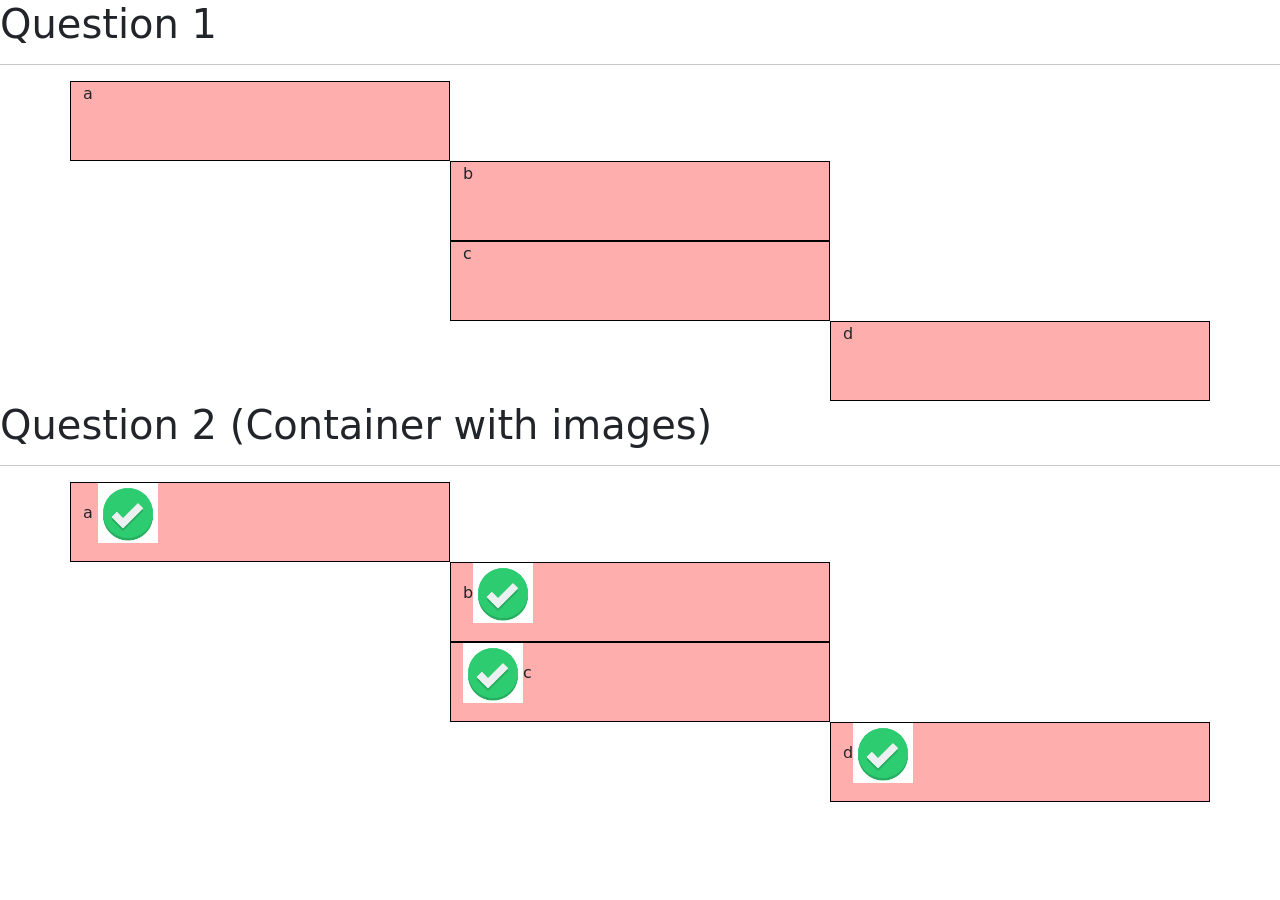
<file: src/Feb23HandsOn/index.html>
<!DOCTYPE html>
<html lang="en" dir="ltr">

<head>
  <meta charset="utf-8">
  <title>
    Bootstrap by maam
  </title>
  <link href="https://cdn.jsdelivr.net/npm/bootstrap@5.1.3/dist/css/bootstrap.min.css" rel="stylesheet" integrity="sha384-1BmE4kWBq78iYhFldvKuhfTAU6auU8tT94WrHftjDbrCEXSU1oBoqyl2QvZ6jIW3" crossorigin="anonymous">
  <script src="https://cdn.jsdelivr.net/npm/bootstrap@5.1.3/dist/js/bootstrap.bundle.min.js" integrity="sha384-ka7Sk0Gln4gmtz2MlQnikT1wXgYsOg+OMhuP+IlRH9sENBO0LRn5q+8nbTov4+1p" crossorigin="anonymous"></script>
  <link rel="stylesheet" href="css/style.css">
</head>

<body>

  <h1>Question 1</h1>
  <hr>
  <div class="container">
    <div class="row">
      <div class="col col-lg-4">a </div>
      <div class=" col-lg-4"></div>
      <div class=" col-lg-4"></div>
    </div>
  </div>
  <div class="container">
    <div class="row">
      <div class=" col-lg-4"></div>
      <div class="col col-lg-4">b</div>
      <div class="  col-lg-4"></div>
    </div>
  </div>
  <div class="container">
    <div class="row">
      <div class=" col-lg-4"></div>
      <div class="col col-lg-4">c</div>
      <div class="  col-lg-4"></div>
    </div>
  </div>
  <div class="container">
    <div class="row">
      <div class=" col-lg-4"> </div>
      <div class=" col-lg-4"></div>
      <div class=" col col-lg-4">d</div>
    </div>
  </div>


 <!-- ***************************Q2************************************* -->
  <h1>Question 2 (Container with images)</h1>
  <hr>

  <div class="container">
    <div class="row">
      <div class="col col-lg-4">
        a <img src="images/images.png" alt="">
      </div>
      <div class=" col-lg-4"></div>
      <div class=" col-lg-4"></div>
    </div>
  </div>
  <div class="container">
    <div class="row">
      <div class=" col-lg-4"></div>
      <div class="col col-lg-4">b<img src="images/images.png" alt=""></div>
      <div class="  col-lg-4"></div>
    </div>
  </div>
  <div class="container">
    <div class="row">
      <div class=" col-lg-4"></div>
      <div class="col col-lg-4"><img src="images/images.png" alt="">c</div>
      <div class="  col-lg-4"></div>
    </div>
  </div>
  <div class="container">
    <div class="row">
      <div class=" col-lg-4"> </div>
      <div class=" col-lg-4"></div>
      <div class=" col col-lg-4">d<img src="images/images.png" alt=""></div>
    </div>
  </div>
 <!-- **************************************************************** -->






</body>

</html>
</file>
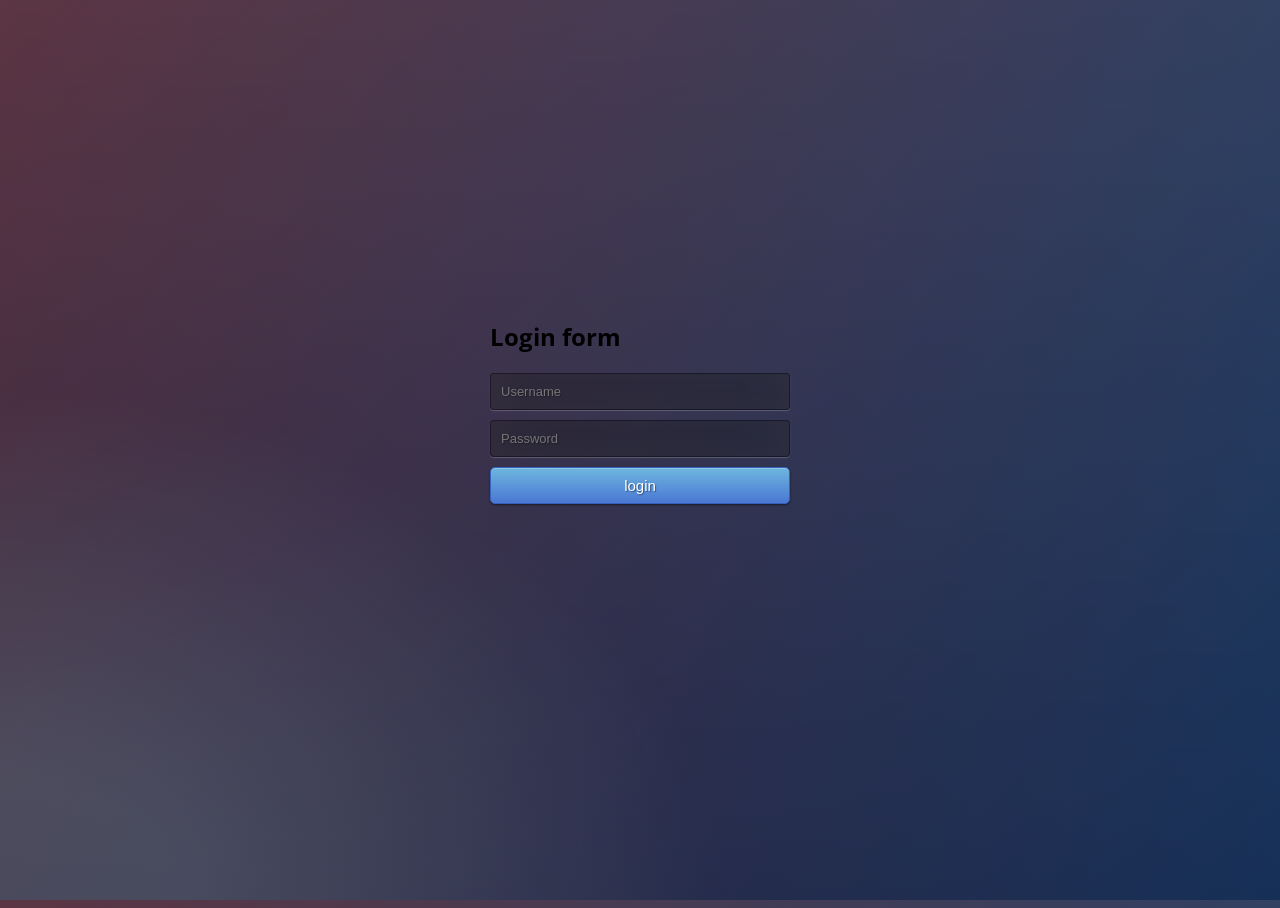
<file: src/Feb24HandsOn/Ques 2/index.html>
<!DOCTYPE html>
<html>
  <head>
    <title>Login form</title>
    <link rel="stylesheet" href="css/style.css" />
    <script src="script/login.js"></script>
  </head>
  <body>
    <div class="container">
      <div class="main">
        <div class="login">
        <h2>Login form</h2>
        <form id="form_id" method="post" name="">
          <input type="text" placeholder="Username" id="username" required="required" />
          <input type="password" placeholder="Password" id="password" required="required" />
          <input
            type="button"
            class="btn btn-primary btn-block btn-large"
            value="login"
            id="submit"
            onclick="validation()"
          />
        </button>
        </form>
      </div>
      </div>
    </div>
  </body>
</html>
</file>
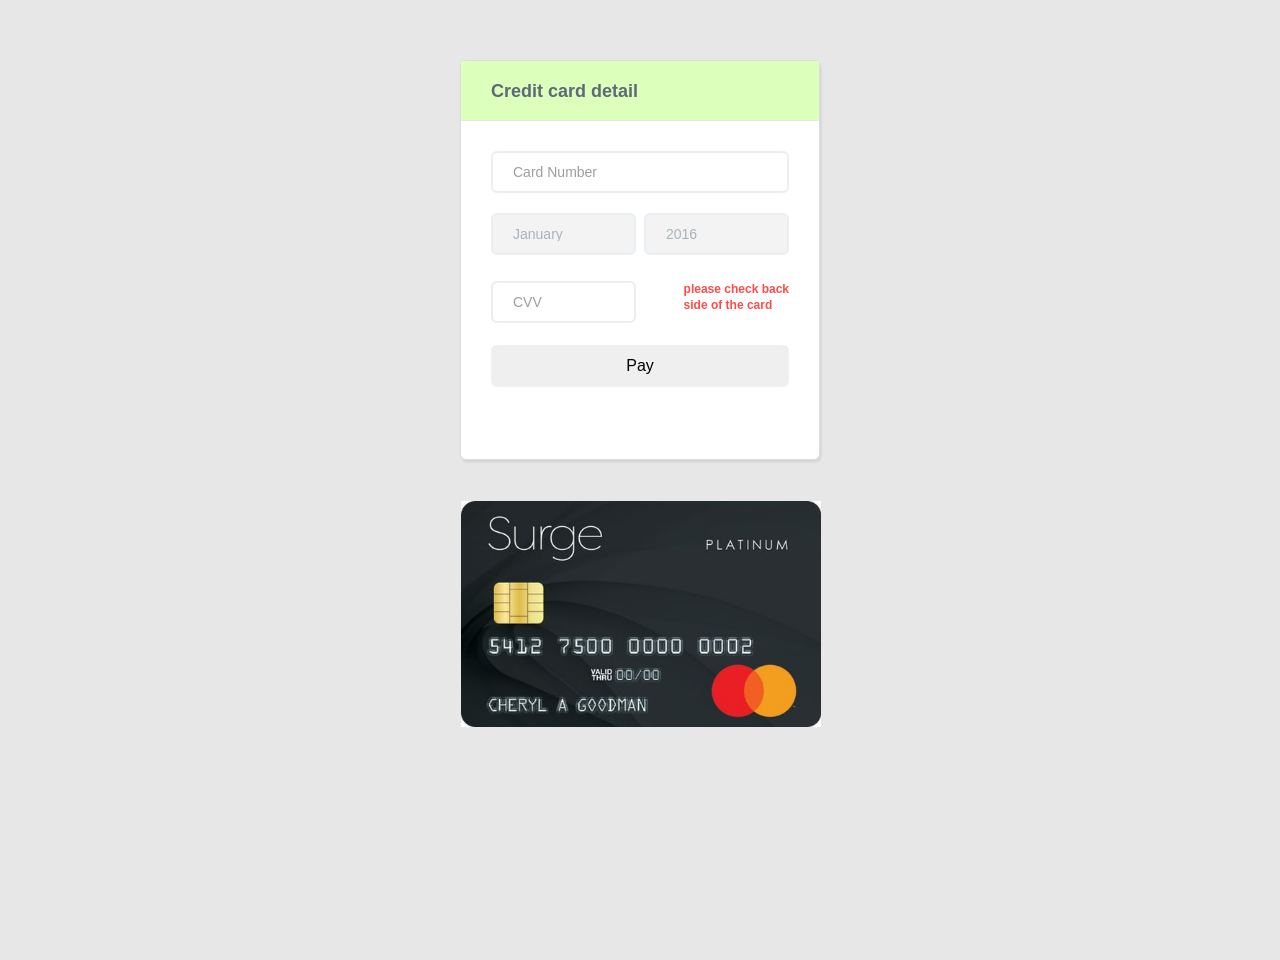
<file: src/Feb21HandsOn/Ques 2/CreditCardDetailsForm/index.html>
<!DOCTYPE html>
<html lang="en" dir="ltr">
<head>
  <meta charset="utf-8">
  <title></title>
  <link rel="stylesheet" href="css/styles.css">
  <!-- <link href="https://cdn.jsdelivr.net/npm/bootstrap@5.1.3/dist/css/bootstrap.min.css" rel="stylesheet" integrity="sha384-1BmE4kWBq78iYhFldvKuhfTAU6auU8tT94WrHftjDbrCEXSU1oBoqyl2QvZ6jIW3" crossorigin="anonymous"> -->
</head>
<body>
  <form class="credit-card">
    <div class="form-header">
      <h4 class="title">Credit card detail</h4>
    </div>

    <div class="form-body">

      <input type="text" class="card-number" placeholder="Card Number">

      <div class="date-field">
        <div class="month">
          <select class="form-select">
            <option value="january">January</option>
            <option value="february">February</option>
            <option value="march">March</option>
            <option value="april">April</option>
            <option value="may">May</option>
            <option value="june">June</option>
            <option value="july">July</option>
            <option value="august">August</option>
            <option value="september">September</option>
            <option value="october">October</option>
            <option value="november">November</option>
            <option value="december">December</option>
          </select>
        </div>
        <div class="year">
          <select class="Year form-select">
            <option value="2016">2016</option>
            <option value="2017">2017</option>
            <option value="2018">2018</option>
            <option value="2019">2019</option>
            <option value="2020">2020</option>
            <option value="2021">2021</option>
            <option value="2022">2022</option>
            <option value="2023">2023</option>
            <option value="2024">2024</option>
            <option value="2025">2025</option>
            <option value="2026">2026</option>
            <option value="2027">2027</option>
            <option value="2028">2028</option>
            <option value="2029">2029</option>
            <option value="2030">2030</option>
          </select>
        </div>
        <div class="card-verification">
          <div class="cvv-input">
            <input type="password" placeholder="CVV">
          </div>
          <div class="cvv-details">
            <p><strong> please check back<br /> side of the card</strong></p>
          </div>
        </div>
      </div>

      <div>
        <button type="submit" class="proceed-btn">Pay</button>
      </div>

    </div>



    <div class="card-div">
      <img class="card-image" src="images/creditcard.jpeg" alt="credit card img">
    </div>

  </form>
</body>
</html>
</file>
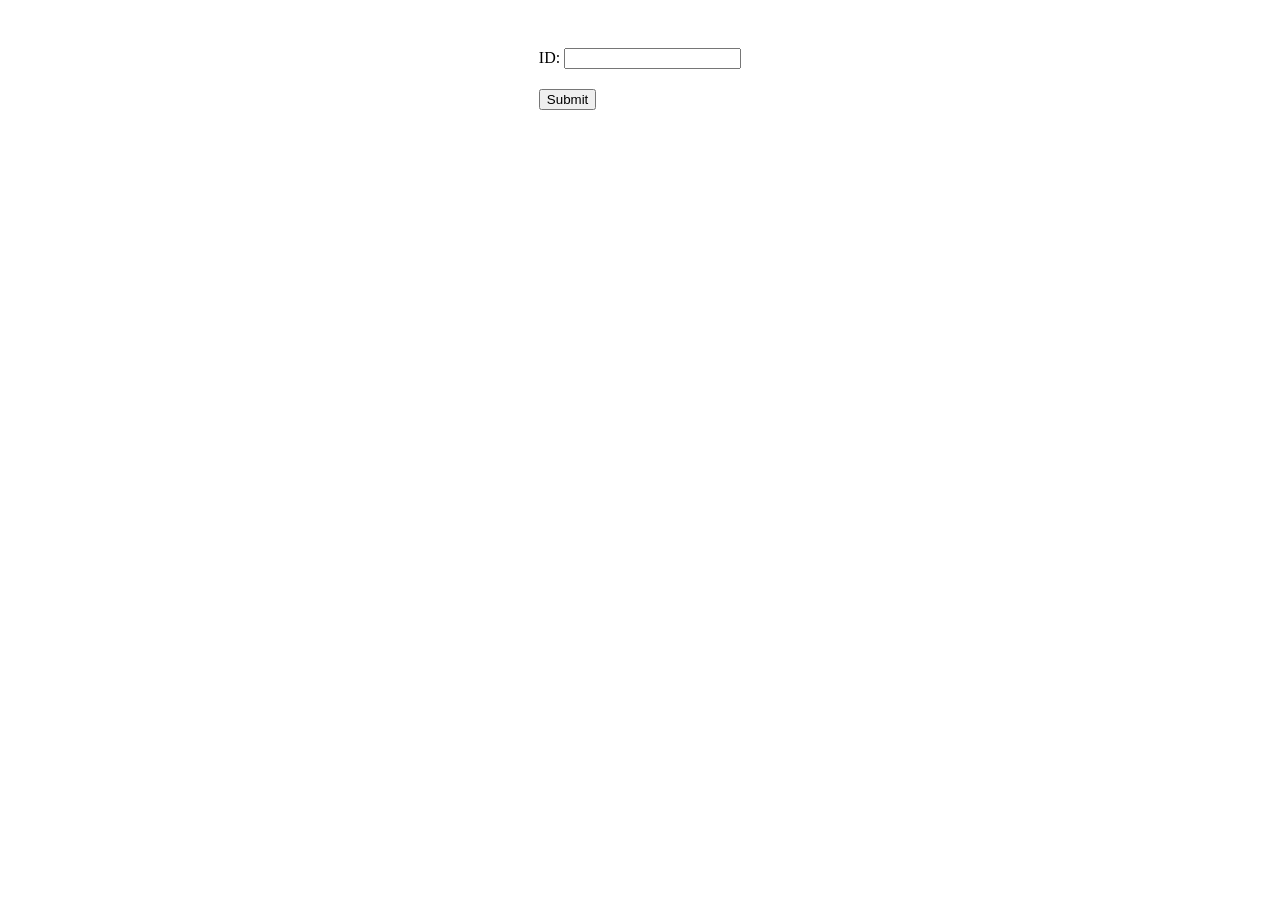
<file: src/Feb25HandsOn/Ques1/target/HandsOn25th-1.0-SNAPSHOT/index.html>
<!DOCTYPE html>
<html lang="en">
<head>
    <meta charset="UTF-8">
    <title>Servlet Page1 Ques1 </title>
    <link rel="stylesheet" href="styles.css">
</head>
<body>
<!--Create a servlet application in which the user enters his user_id in the
webpage then on a click of submit button user is redirected to the page2.html
containing a message “Welcome Username” then again on a click of submit button
the user is redirected to page3.html containing a message “Welcome User smile”.-->

<div class="center-block">
    <form style="display: block;" action="page2.jsp">
        ID: <input class="center-block" type="text" name="empId"><br>
        <input class="center-block" type="submit">
    </form>
</div>
</body>
</html>
</file>
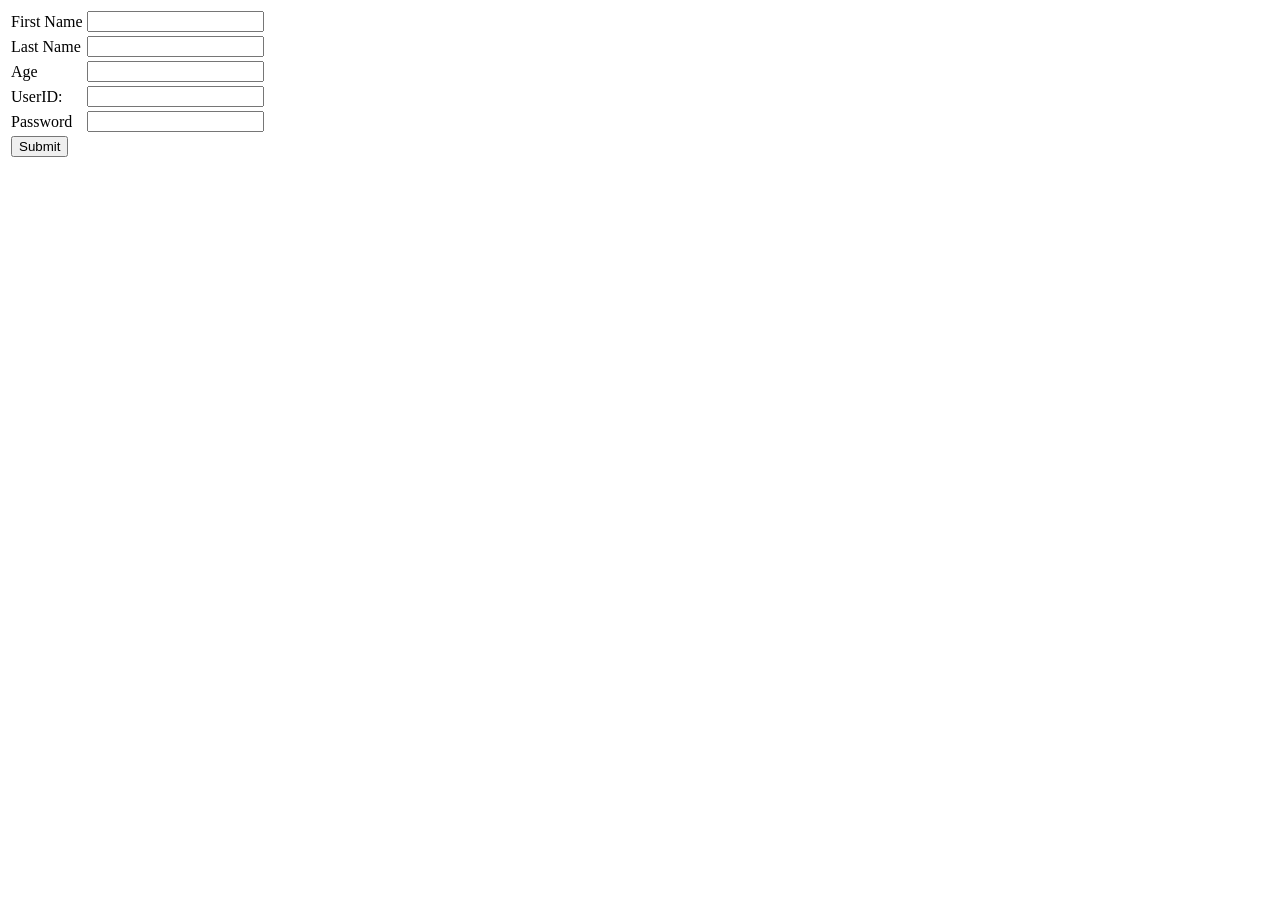
<file: src/Feb25HandsOn/Ques2/target/HandsOn25thQ2-1.0-SNAPSHOT/index.html>
<!DOCTYPE html>
<html lang="en">
<head>
    <meta charset="UTF-8">
    <title>User Registration</title>
</head>
<body>
<div>
    <form action="register"  method="post">
        <table>
            <tr>
                <td>First Name</td>
                <td><input type="text" name="first_name" /> </td>
            </tr>
            <tr>
                <td>Last Name</td>
                <td><input type="text" name="last_name"/></td>
            </tr>
            <tr>
                <td>Age</td>
                <td><input type="text" name="age"/></td>
            </tr>
            <tr>
                <td>UserID:</td>
                <td><input type="text" name="user_id"></td>
            </tr>
            <tr>
                <td>Password</td>
                <td><input type="password" name="password"></td>
            </tr>
            <tr>
                <td colspan="2"style="width: 80px;">
                    <input type="submit" value="Submit">
                </td>
            </tr>
        </table>
    </form>
</div>
</body>
</html>
</file>
<file: src/Feb23HandsOn/css/style.css>
.col{
  border-color: black;
  border-style: solid;
  border-width: thin;
  height: 80px;
  background-color: #FFAEAE;
}
img{
  background-color: #FFAEAE;
  height: 60px;
}


#abc{
  /* display: inline-block; */
  height: 700px;
  width: 700px;
}

#abc1{

  height: 700px;
  width: 700px;
}
</file>
<file: src/Feb24HandsOn/Ques 2/css/style.css>
@import url(https://fonts.googleapis.com/css?family=Open+Sans);
.btn {
  display: inline-block;
  *display: inline;
  *zoom: 1;
  padding: 4px 10px 4px;
  margin-bottom: 0;
  font-size: 13px;
  line-height: 18px;
  color: #333333;
  text-align: center;
  text-shadow: 0 1px 1px rgba(255, 255, 255, 0.75);
  vertical-align: middle;
  background-color: #f5f5f5;
  background-image: -moz-linear-gradient(top, #ffffff, #e6e6e6);
  background-image: -ms-linear-gradient(top, #ffffff, #e6e6e6);
  background-image: -webkit-gradient(
    linear,
    0 0,
    0 100%,
    from(#ffffff),
    to(#e6e6e6)
  );
  background-image: -webkit-linear-gradient(top, #ffffff, #e6e6e6);
  background-image: -o-linear-gradient(top, #ffffff, #e6e6e6);
  background-image: linear-gradient(top, #ffffff, #e6e6e6);
  background-repeat: repeat-x;
  filter: progid:dximagetransform.microsoft.gradient(startColorstr=#ffffff, endColorstr=#e6e6e6, GradientType=0);
  border-color: #e6e6e6 #e6e6e6 #e6e6e6;
  border-color: rgba(0, 0, 0, 0.1) rgba(0, 0, 0, 0.1) rgba(0, 0, 0, 0.25);
  border: 1px solid #e6e6e6;
  -webkit-border-radius: 4px;
  -moz-border-radius: 4px;
  border-radius: 4px;
  -webkit-box-shadow: inset 0 1px 0 rgba(255, 255, 255, 0.2),
    0 1px 2px rgba(0, 0, 0, 0.05);
  -moz-box-shadow: inset 0 1px 0 rgba(255, 255, 255, 0.2),
    0 1px 2px rgba(0, 0, 0, 0.05);
  box-shadow: inset 0 1px 0 rgba(255, 255, 255, 0.2),
    0 1px 2px rgba(0, 0, 0, 0.05);
  cursor: pointer;
  *margin-left: 0.3em;
}
.btn:hover,
.btn:active,
.btn.active,
.btn.disabled,
.btn[disabled] {
  background-color: #e6e6e6;
}
.btn-large {
  padding: 9px 14px;
  font-size: 15px;
  line-height: normal;
  -webkit-border-radius: 5px;
  -moz-border-radius: 5px;
  border-radius: 5px;
}
.btn:hover {
  color: #333333;
  text-decoration: none;
  background-color: #e6e6e6;
  background-position: 0 -15px;
  -webkit-transition: background-position 0.1s linear;
  -moz-transition: background-position 0.1s linear;
  -ms-transition: background-position 0.1s linear;
  -o-transition: background-position 0.1s linear;
  transition: background-position 0.1s linear;
}
.btn-primary,
.btn-primary:hover {
  text-shadow: 0 -1px 0 rgba(0, 0, 0, 0.25);
  color: #ffffff;
}
.btn-primary.active {
  color: rgba(255, 255, 255, 0.75);
}
.btn-primary {
  background-color: #4a77d4;
  background-image: -moz-linear-gradient(top, #6eb6de, #4a77d4);
  background-image: -ms-linear-gradient(top, #6eb6de, #4a77d4);
  background-image: -webkit-gradient(
    linear,
    0 0,
    0 100%,
    from(#6eb6de),
    to(#4a77d4)
  );
  background-image: -webkit-linear-gradient(top, #6eb6de, #4a77d4);
  background-image: -o-linear-gradient(top, #6eb6de, #4a77d4);
  background-image: linear-gradient(top, #6eb6de, #4a77d4);
  background-repeat: repeat-x;
  filter: progid:dximagetransform.microsoft.gradient(startColorstr=#6eb6de, endColorstr=#4a77d4, GradientType=0);
  border: 1px solid #3762bc;
  text-shadow: 1px 1px 1px rgba(0, 0, 0, 0.4);
  box-shadow: inset 0 1px 0 rgba(255, 255, 255, 0.2),
    0 1px 2px rgba(0, 0, 0, 0.5);
}
.btn-primary:hover,
.btn-primary:active,
.btn-primary.active,
.btn-primary.disabled,
.btn-primary[disabled] {
  filter: none;
  background-color: #4a77d4;
}
.btn-block {
  width: 100%;
  display: block;
}

* {
  -webkit-box-sizing: border-box;
  -moz-box-sizing: border-box;
  -ms-box-sizing: border-box;
  -o-box-sizing: border-box;
  box-sizing: border-box;
}

html {
  width: 100%;
  height: 100%;
  overflow: hidden;
}

body {
  width: 100%;
  height: 100%;
  font-family: "Open Sans", sans-serif;
  background: #092756;
  background: -moz-radial-gradient(
      0% 100%,
      ellipse cover,
      rgba(104, 128, 138, 0.4) 10%,
      rgba(138, 114, 76, 0) 40%
    ),
    -moz-linear-gradient(top, rgba(57, 173, 219, 0.25) 0%, rgba(42, 60, 87, 0.4)
          100%),
    -moz-linear-gradient(-45deg, #670d10 0%, #092756 100%);
  background: -webkit-radial-gradient(
      0% 100%,
      ellipse cover,
      rgba(104, 128, 138, 0.4) 10%,
      rgba(138, 114, 76, 0) 40%
    ),
    -webkit-linear-gradient(top, rgba(57, 173, 219, 0.25) 0%, rgba(
            42,
            60,
            87,
            0.4
          )
          100%),
    -webkit-linear-gradient(-45deg, #670d10 0%, #092756 100%);
  background: -o-radial-gradient(
      0% 100%,
      ellipse cover,
      rgba(104, 128, 138, 0.4) 10%,
      rgba(138, 114, 76, 0) 40%
    ),
    -o-linear-gradient(top, rgba(57, 173, 219, 0.25) 0%, rgba(42, 60, 87, 0.4)
          100%),
    -o-linear-gradient(-45deg, #670d10 0%, #092756 100%);
  background: -ms-radial-gradient(
      0% 100%,
      ellipse cover,
      rgba(104, 128, 138, 0.4) 10%,
      rgba(138, 114, 76, 0) 40%
    ),
    -ms-linear-gradient(top, rgba(57, 173, 219, 0.25) 0%, rgba(42, 60, 87, 0.4)
          100%),
    -ms-linear-gradient(-45deg, #670d10 0%, #092756 100%);
  background: -webkit-radial-gradient(
      0% 100%,
      ellipse cover,
      rgba(104, 128, 138, 0.4) 10%,
      rgba(138, 114, 76, 0) 40%
    ),
    linear-gradient(
      to bottom,
      rgba(57, 173, 219, 0.25) 0%,
      rgba(42, 60, 87, 0.4) 100%
    ),
    linear-gradient(135deg, #670d10 0%, #092756 100%);
  filter: progid:DXImageTransform.Microsoft.gradient( startColorstr='#3E1D6D', endColorstr='#092756',GradientType=1 );
}
.login {
  position: absolute;
  top: 50%;
  left: 50%;
  margin: -150px 0 0 -150px;
  width: 300px;
  height: 300px;
}
.login h1 {
  color: #00aecf;
  text-shadow: 0 0 10px rgba(0, 0, 0, 0.3);
  letter-spacing: 1px;
  text-align: center;
}

input {
  width: 100%;
  margin-bottom: 10px;
  background: rgba(0, 0, 0, 0.3);
  border: none;
  outline: none;
  padding: 10px;
  font-size: 13px;
  color: #fff;
  text-shadow: 1px 1px 1px rgba(0, 0, 0, 0.3);
  border: 1px solid rgba(0, 0, 0, 0.3);
  border-radius: 4px;
  box-shadow: inset 0 -5px 45px rgba(100, 100, 100, 0.2),
    0 1px 1px rgba(255, 255, 255, 0.2);
  -webkit-transition: box-shadow 0.5s ease;
  -moz-transition: box-shadow 0.5s ease;
  -o-transition: box-shadow 0.5s ease;
  -ms-transition: box-shadow 0.5s ease;
  transition: box-shadow 0.5s ease;
}
input:focus {
  box-shadow: inset 0 -5px 45px rgba(100, 100, 100, 0.4),
    0 1px 1px rgba(255, 255, 255, 0.2);
}

.logo {
  position: absolute;
  top: 30%;
  left: 15%;
  margin: -150px 0 0 -150px;
}
.logo img {
  width: 300px;
  height: 125px;
}
</file>
<file: src/Feb21HandsOn/Ques 2/CreditCardDetailsForm/css/styles.css>
* {
  box-sizing : border-box;
}

body,
html {
  height     : 100%;
  min-height : 100%;
}

body {
  margin           : 0;
  background-color : #e7e7e7;
  font-family      : 'Roboto',
                     sans-serif;
}


.credit-card {
  width            : 360px;
  height           : 400px;
  margin           : 60px auto 0;
  border           : 1px solid #ddd;
  border-radius    : 6px;
  background-color : #fff;
  box-shadow       : 1px 2px 3px 0px rgba(0,0,0,0.10);
}

.form-header {
  height        : 60px;
  padding       : 20px 30px 0;
  background-color: #DDFFBC;
  border-bottom : 1px solid #E1E8EE;
}

.form-body {
  height  : 340px;
  padding : 30px 30px 20px;
}

.title {
  margin    : 0;
  color     : #5e6977;
  font-size : 18px;
}

.card-number,
.cvv-input input,
.month select,
.paypal-btn,
.proceed-btn,
.year select {
  height : 42px;
}

.card-number,
.cvv-input input,
.month select,
.year select {
    font-size: 14px;
    font-weight: 100;
    line-height: 14px;
}

.card-number,
.cvv-details,
.cvv-input input,
.month select,
.year select {
  color   : #86939e;
  opacity : .7;
}

.card-number {
  width         : 100%;
  margin-bottom : 20px;
  padding-left  : 20px;
  border        : 2px solid #e1e8ee;
  border-radius : 6px;
}


.month select,
.year select {
  -moz-appearance     : none;
  -webkit-appearance  : none;
  width               : 145px;
  margin-bottom       : 20px;
  padding-left        : 20px;
  border              : 2px solid #e1e8ee;
  border-radius       : 6px;
  background-position : 85% 50%;
}

.month select {
  float : left;
}

.year select {
  float : right;
}

.cvv-input input {
  width         : 145px;
  float         : left;
  margin-top : 6px;
  padding-left  : 20px;
  border        : 2px solid #e1e8ee;
  border-radius : 6px;
  background    : #fff;
}

.cvv-details {
  float         : right;
  margin-bottom : 20px;
  font-size     : 12px;
  font-weight   : 300;
  line-height   : 16px;
  color: red;
}

.cvv-details p {
  margin-top : 6px;
}

.proceed-btn {
    cursor: pointer;
    font-size: 16px;
    width: 100%;
    border-color: transparent;
    border-radius: 6px;
}

.card-div,
.card-image{
    width: 360px;
    margin-top: 20px;
    margin-bottom: 20px;
    radius:10px;
}
</file>
<file: src/Feb25HandsOn/Ques1/target/HandsOn25th-1.0-SNAPSHOT/styles.css>
body{
    display: flex;
}

.center-block {
    margin-top: 20px;
    margin-left: auto;
    margin-right: auto;
    display: inline;
}

.form{
    display: inline-block;

}
</file>
